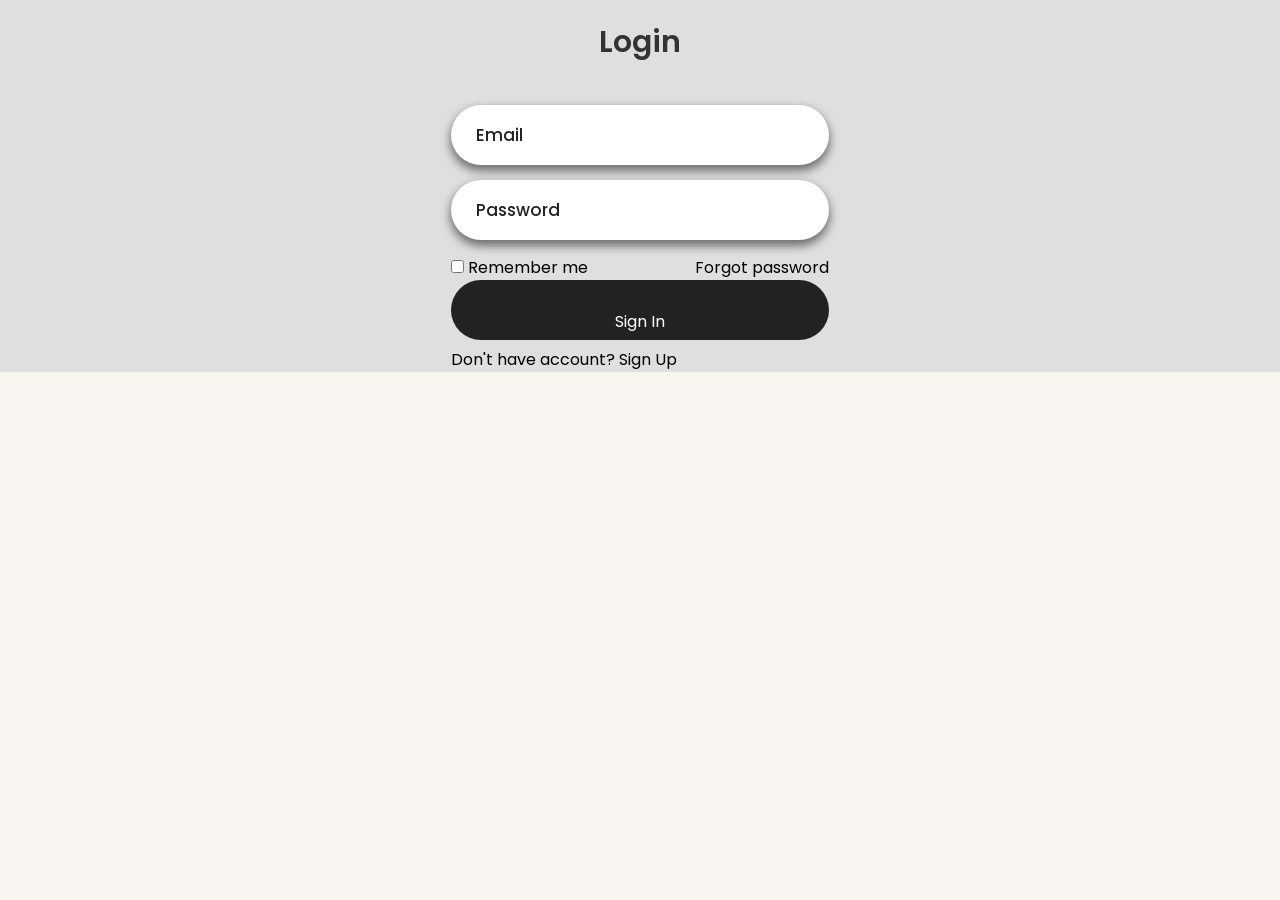
<file: inicia sesión.html>
<!DOCTYPE html>
<html lang="en">
<head>
    <meta charset="UTF-8">
    <meta name="viewport" content="width=device-width, initial-scale=1.0">
    <title>Document</title>
    <link rel="stylesheet" href="index.css">
</head>
<body class="otro" >
    <div class="logim-box">
        <div class="login-header">
            <header>Login</header>
        </div>
        <div class="input-box">
            <input type="text" class="input-field" placeholder="Email" autocomplete="off" required>
        </div>
        <div class="input-box">
            <input type="password" class="input-field" placeholder="Password" autocomplete="off" required>
        </div>
        <div class="forgot">
         <section>
            <input type="checkbox" id="check">
            <label for="check">Remember me</label>
         </section>
         <section>
            <a href="">Forgot password</a>
         </section>
        </div>
        <div class="input-submit">
            <button class="submit-btn" id="submit"></button>
            <label for="submit">Sign In</label>
            <div>
                <p>Don't have account? <a href="">Sign Up</a></p>
            </div>

        </div>

    </div>
</body>
</html>
</file>
<file: index.css>
@import url('https://fonts.googleapis.com/css2?family=Poppins:wght@300;400;500;600;700&display=swap');
:root{
    ---primary-color: #c7a17a;
       background-color: #f9f5f0;
       ---dark-color: #151515;}
    .title{
		display: flex;
		justify-content: center;
		margin: 20px;
		font-size: 200%;
		
	}
       body{
        background-color: #f9f5f0;}
    
    
    .nav{margin: 0%;
        padding: 0%;
      
    }

    /* Estilos para el menú */
.menu {
    list-style: none;
    padding: 0;
}
.menu li {
    display: inline;
    margin-right: 10px;
}
    .menu{  
        padding-left: 0%;
        padding-right: 0%;
        background-color: #c7a17a;
        }
    
    .menu{text-decoration: none;
        font-size: 1.3rem;
        color: #151515;
        font-weight: 600;
    }
    .menu a::after{
        content: '';
        width: 1.5rem;
        height: 1px;
        background-color: #f9f5f0;
        position: absolute;
        bottom: 3px;
        left: 50%;
        transform: translate(-50%, 50%);
        opacity: 0;
        transition:all .3s ease;
    }
    .menu a:hover::after{
        opacity: 1;
    }
    .menu a:hover{
        color: white;
    }
        
    ul li{
        display: inline-block;
        padding: 0px 25px;
    }
    
    a{
        color: black;
        text-decoration: none;
    }
    .search-form {
        position: relative;
        display: flex;
        align-items: center;
        border: 2px solid #fff;
        border-radius: 2rem;
        background-color: #fff;
        height: 3.4rem;
        overflow: hidden;
    }
    .search-form input {
        outline: none;
        font-family: inherit;
        border: none;
        width: 25rem;
        font-size: 1.5 px;
        padding: 0 2rem;
        color: #c7a17a;
        cursor: pointer;
    }
    .search-form input::-webkit-search-cancel-button {
        appearance: none;
    }
    .search-form .btn-search {
        border: none;
        background-color: var(--primary-color);
        display: flex;
        align-items: center;
        justify-content: center;
        height: 100%;
        padding: 1rem;
    }
    .btn-search i {
        font-size: 2rem;
        color: #c7a17a;
    }
     
    
    .container-products {
        display: grid;
        grid-template-columns: repeat(auto-fit, minmax(20rem, 1fr));
        gap: 3rem;
    }
    container-products {
        display: grid;
        grid-template-columns: repeat(auto-fit, minmax(20rem, 1fr));
        gap: 3rem;
    }
    .card-product {
        background-color: #fff;
        padding: 2rem 3rem;
        border-radius: 0.5rem;
        cursor: pointer;
        box-shadow: 0 0 2px rgba(0, 0, 0, 0.1);
    }
    
    .container-img {
        position: relative;
    }
    
    .container-img img {
        width: 100%;
    }
    
    .container-img .discount {
        position: absolute;
        left: 0;
        background-color: var(--primary-color);
        color: #fff;
        padding: 2px 1.2rem;
        border-radius: 1rem;
        font-size: 1.2rem;
    }
    
    .card-product:hover .discount {
        background-color: #000;
    }
    
    .button-group {
        display: flex;
        flex-direction: column;
        gap: 1rem;
    
        position: absolute;
        top: 0;
        right: -3rem;
        z-index: -1;
        transition: all 0.4s ease;
    }
    
    .button-group span {
        border: 1px solid var(--primary-color);
        padding: 0.8rem;
    
        display: flex;
        align-items: center;
        justify-content: center;
        border-radius: 50%;
        cursor: pointer;
        transition: all 0.4s ease;
    }
    
    .button-group span:hover {
        background-color: var(--primary-color);
    }
    
    .button-group span i {
        font-size: 1.5rem;
        color: var(--primary-color);
    }
    
    .button-group span:hover i {
        color: #fff;
    }
    .card-product:hover .button-group {
        z-index: 0;
        right: -1rem;
    }
    .content-card-product {
        display: grid;
        justify-items: center;
        grid-template-columns: 1fr 1fr;
        grid-template-rows: repeat(4, min-content);
        row-gap: 1rem;
    }
    .stars {
        grid-row: 1/2;
        grid-column: 1/-1;
    }
    .stars i {
        font-size: 1.3rem;
        color: var(--primary-color);
    }
    .content-card-product h3 {
        grid-row: 2/3;
        grid-column: 1/-1;
        font-weight: 400;
        font-size: 1.6rem;
        margin-bottom: 1rem;
        cursor: pointer;
    }
    .content-card-product h3:hover {
        color: var(--primary-color);
    }
    .add-cart {
        justify-self: start;
        border: 2px solid var(--primary-color);
        padding: 1rem;
        border-radius: 50%;
        cursor: pointer;
        transition: all 0.4s ease;
        display: flex;
        align-items: center;
        justify-content: center;
    }
    .add-cart:hover {
        background-color: var(--primary-color);
    }
    .add-cart i {
        font-size: 1.5rem;
        color: var(--primary-color);
    }
    .add-cart:hover i {
        color: #fff;
    }
    .content-card-product .price {
        justify-self: end;
        align-self: center;
    
        font-size: 1.7rem;
        font-weight: 600;
    }
    .content-card-product .price span {
        font-size: 1.5rem;
        font-weight: 400;
        text-decoration: line-through;
        color: #777;
        margin-left: 0.5rem;
    } 
    .dropdown {
        position: relative;
    }
    .dropdown-content {
        display: none; 
        position: absolute;
        background-color: #333; 
        min-width: 60px; 
        box-shadow: 0px 8px 16px 0px rgba(0,0,0,0.2);
        z-index: 1;
    }
    .dropdown:hover .dropdown-content {
        display: block; 
    }
    .dropdown-content li {
        padding: 12px 16px; 
    }
    
    .dropdown-content a {
        color: white; 
        text-decoration: none; 
    }
    
    .dropdown-content a:hover {
        background-color: #555; 
    }
    
    .login-button {
        font-weight: 700;
        background-color: #c7a17a; /* Color de fondo */
        color: #000000; /* Texto negro */
        padding: 0px; /* Padding ajustado */
        border: none; 
        border-radius: 50px; 
        cursor: pointer;
        transition: all 0.3s ease 0s;
        font-size: 1.3rem;
    }
    .header {
        display: flex;
        justify-content: space-between; /* Espacio entre elementos */
    }
    .search {
        background-color: black; /* Fondo negro del botón */
       /* Borde blanco del botón */
         /* Texto blanco del botón */
        padding: 10px 15px; /* Espaciado interno del botón */
        cursor: pointer; /* Cambia el cursor al pasar sobre el botón */
        border-radius: 5px; /* Bordes redondeados */
        transition: background-color 0.3s; /* Transición suave para el hover */
    } 
*{
    margin: 0;
    padding: 0%;
    box-sizing: border-box;
    font-family:'Poppins', sans-serif;
}
.otro{
    display: flex;
    justify-content: center;
    align-items: 100vh;
    background-color:#dfdfdf ;
}
.login-box{
    display: flex;
    justify-content: center;
    flex-direction: column;
    width: 440px;
    height: 480px;
    padding: 30px;
}
.login-header{
    text-align: center;
    margin: 20px 0 40px 0;
}
.login-header header{
    color: #333;
    font-size: 30px;
    font-weight: 600;
}
.input-box .input-field{
    width: 100%;
    height: 60px;
    font-size: 17px;
    padding: 0 25px;
   margin-bottom: 15px;
   border-radius: 30px;
   border: none;
   box-shadow: 0px 5px 10px 1px rgba(0,0,0, 0.5);
   outline: none;
   transition: .3s;
}
::placeholder{
    font-weight: 500;
    color: #222;
}
.input-field:focus{
    width: 105%;
}
.forgot{
    display: flex;
    justify-content: space-between;
    margin-bottom: #555;
}
.section{
    display: flex;
    justify-content: center;
    font-size: 14px;
    color: #555;
}
.check{
    margin-right: 10px;
}
a{
    text-decoration: none;
}
a:hover{
 text-decoration: underline
};
section a{
    color: #555;
}
.input-submit{
    position: relative;
}
.submit-btn{
    width: 100%;
    height: 60px;
    background: #222;
    border: none;
    border-radius: 30px;
    cursor: pointer;
    transition: .3s;
}.input-submit label{
    position: absolute;
    top: 45%;
    left: 50%;
    color: #fff;
    -webkit-transform: translate(-50%, -50%);
    -ms-transform: translate(-50%,-50%);
    transform: translate(-50%,-50%);
    cursor: pointer;
}
.submit-btn:hover{
    background-color: #000;
    transform: scale(1.05,1);
}
.sign-up.link{
    text-align: center;
    font-size: 15px;
    margin-top: 20px;
}
.sign-up.link a{
    color: #000;
}


.footer {
    position: relative;
    width: 100%;
    background: #c7a17a;
    min-height: 100px;
    padding: 20px 50px;
    display: flex;
    justify-content: center;
    align-items: center;
    flex-direction: column;
  }
  .social-icon {
    display: flex;
    justify-content: center;
    align-items: center;
    position: relative;
    margin: 10px 5px;
    flex-wrap: wrap;
  }
  .icon-elem {
    list-style: none;
  }
  .icon {
    color: white;
    font-size: 32px;
    display: inline-block;
    margin: 0 10px;
    transition: 0.5s;
  }
  .icon:hover {
    transform: translateY(-10px);
  }
  .menu {
    display: flex;
    justify-content: center;
    position: relative;
    align-items: center;
    margin: 10px 0;
    flex-wrap: wrap;
  }
  .menu-elem {
    list-style: none;
  }
  .menu-icon {
    color: white;
    font-size: 20px;
    display: inline-block;
    text-decoration: none;
    margin: 5px 10px;
    opacity: 0.5;
    transition: 0.3s;
  }
  .menu-icon:hover {
    opacity: 1;
  }
  .text {
    color: white;
    text-align: center;
    margin-top: 15px;
    margin-bottom: 10px;
    font-size: 20px;
  }
</file>
